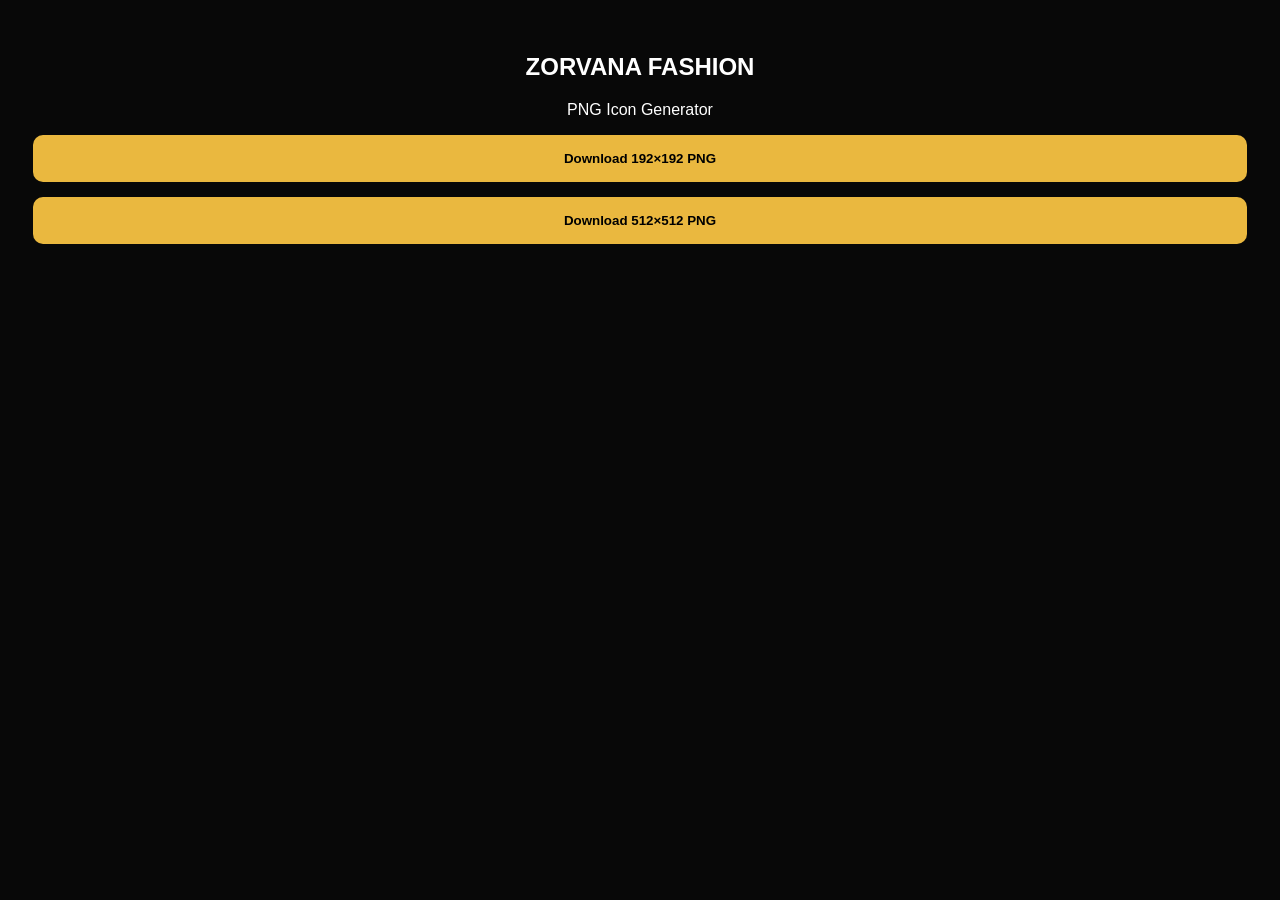
<file: make-icons.html>
<!DOCTYPE html>
<html lang="en">
<head>
<meta charset="UTF-8">
<meta name="viewport" content="width=device-width, initial-scale=1">
<title>ZORVANA Icon Generator</title>
<style>
body {
  background: #080808;
  color: white;
  font-family: Arial;
  text-align: center;
  padding: 25px;
}
button {
  display: block;
  width: 100%;
  padding: 16px;
  margin: 15px 0;
  background: #eab83f;
  color: black;
  border: 0;
  border-radius: 10px;
  font-weight: bold;
}
</style>
</head>
<body>

<h2>ZORVANA FASHION</h2>
<p>PNG Icon Generator</p>

<button onclick="downloadIcon(192)">Download 192×192 PNG</button>
<button onclick="downloadIcon(512)">Download 512×512 PNG</button>

<script>
function downloadIcon(size) {
  const canvas = document.createElement("canvas");
  canvas.width = size;
  canvas.height = size;

  const ctx = canvas.getContext("2d");
  const g = ctx.createLinearGradient(0, 0, size, size);
  g.addColorStop(0, "#fff2a8");
  g.addColorStop(0.5, "#f5bd38");
  g.addColorStop(1, "#a96a00");

  ctx.fillStyle = "#050505";
  ctx.fillRect(0, 0, size, size);

  ctx.strokeStyle = g;
  ctx.lineWidth = size * 0.018;
  ctx.beginPath();
  ctx.arc(size/2, size/2, size*0.455, 0, Math.PI*2);
  ctx.stroke();

  ctx.fillStyle = g;
  ctx.font = `bold ${size*0.38}px Georgia`;
  ctx.textAlign = "center";
  ctx.fillText("Z", size/2, size*0.57);

  ctx.fillStyle = "white";
  ctx.font = `bold ${size*0.095}px Georgia`;
  ctx.fillText("ZORVANA", size/2, size*0.73);

  ctx.fillStyle = g;
  ctx.font = `bold ${size*0.055}px Arial`;
  ctx.fillText("FASHION", size/2, size*0.84);

  const link = document.createElement("a");
  link.download = `icon-${size}.png`;
  link.href = canvas.toDataURL("image/png");
  link.click();
}
</script>

</body>
</html>
</file>
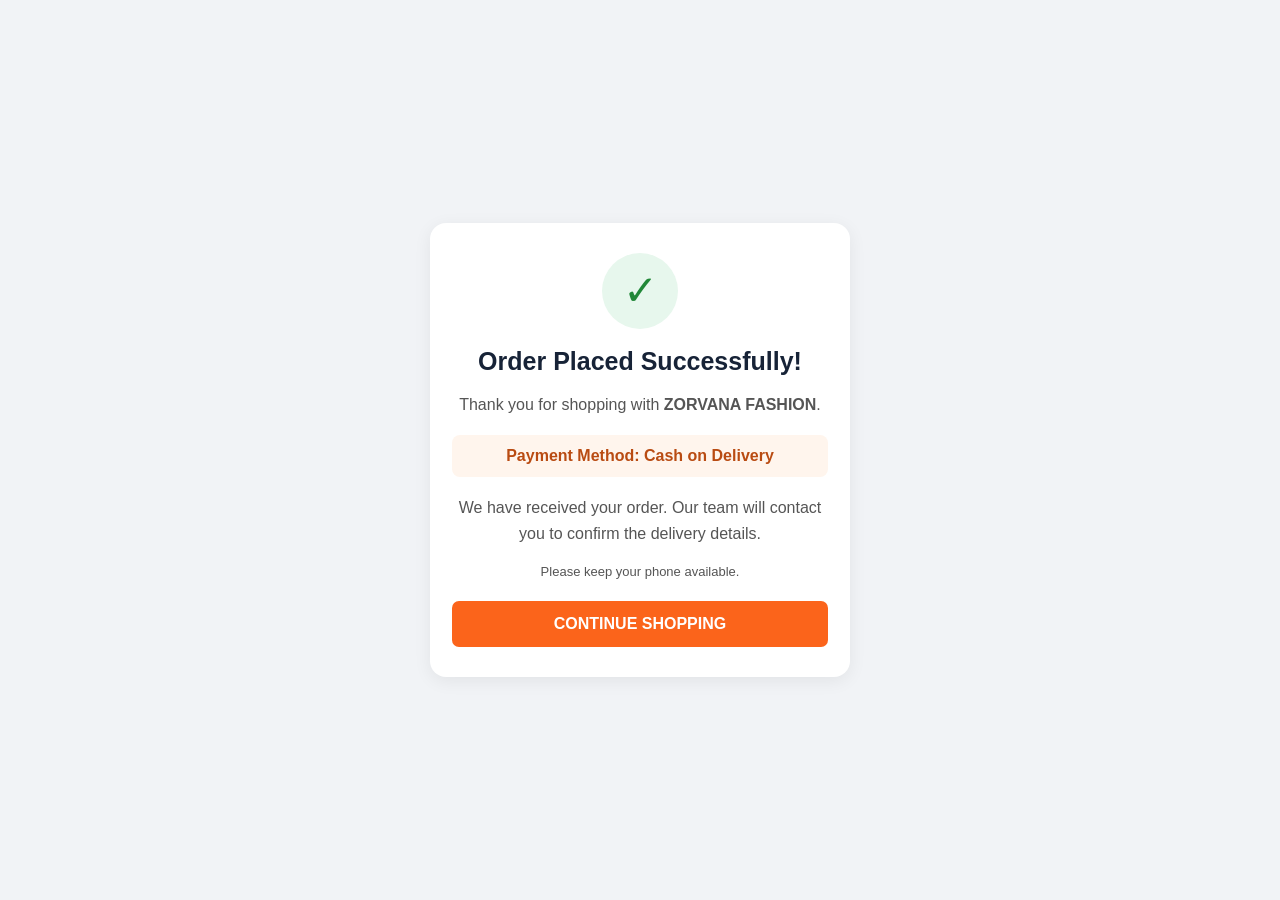
<file: order-success.html>
<!DOCTYPE html>
<html lang="en">
<head>
<meta charset="UTF-8">
<meta name="viewport" content="width=device-width, initial-scale=1.0">
<title>Order Placed | ZORVANA FASHION</title>
<style>
*{box-sizing:border-box}
body{margin:0;font-family:Arial,sans-serif;background:#f1f3f6;color:#222;display:flex;align-items:center;justify-content:center;min-height:100vh;padding:20px}
.card{background:white;max-width:420px;width:100%;padding:30px 22px;border-radius:16px;text-align:center;box-shadow:0 4px 18px #0001}
.check{width:76px;height:76px;border-radius:50%;background:#e7f7ed;color:#218838;display:flex;align-items:center;justify-content:center;font-size:42px;margin:0 auto 18px}
h1{font-size:25px;margin:10px 0;color:#172337}
p{line-height:1.6;color:#555}
.cod{background:#fff5ed;border-radius:8px;padding:12px;margin:18px 0;color:#b94b12;font-weight:bold}
a{display:block;background:#fb641b;color:white;text-decoration:none;padding:14px;border-radius:7px;font-weight:bold;margin-top:18px}
.small{font-size:13px}
</style>
</head>
<body>
<div class="card">
<div class="check">✓</div>
<h1>Order Placed Successfully!</h1>
<p>Thank you for shopping with <b>ZORVANA FASHION</b>.</p>
<div class="cod">Payment Method: Cash on Delivery</div>
<p>We have received your order. Our team will contact you to confirm the delivery details.</p>
<p class="small">Please keep your phone available.</p>
<a href="/">CONTINUE SHOPPING</a>
</div>
</body>
</html>
</file>
